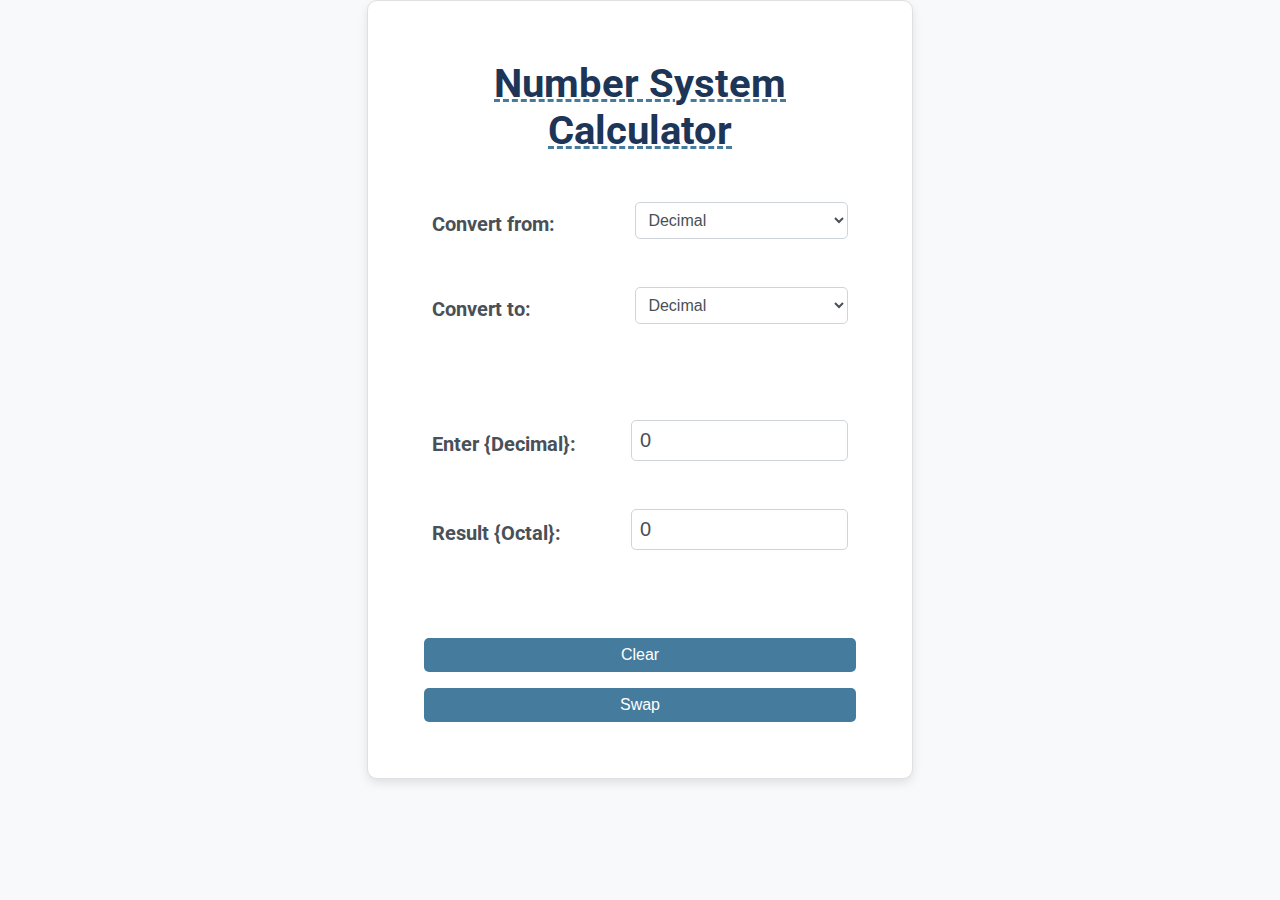
<file: Number System Converter/index.html>
<!DOCTYPE html>
<html lang="en">

<head>
    <meta charset="utf-8" />
    <title>Number System Calculator</title>
    <meta name="viewport" content="width=device-width, initial-scale=1" />
    <link rel="stylesheet" href="style.css" />
    <link href="https://fonts.googleapis.com/css2?family=Roboto:wght@400;500;700&display=swap" rel="stylesheet">
</head>

<body>
<div class="root">
    <h1 class="title">Number System Calculator</h1>
    <section>
        <div class="option">
                <span>
                    <label for="typeFrom">Convert from:</label>
                    <select id="typeFrom" onchange="update()">
                        <option value="10">Decimal</option>
                        <option value="2">Binary</option>
                        <option value="8">Octal</option>
                        <option value="16">HexaDecimal</option>
                    </select>
                </span>
            <span>
                    <label for="typeTo">Convert to:</label>
                    <select id="typeTo" onchange="update()">
                        <option value="10" label="Decimal">Decimal</option>
                        <option value="2">Binary</option>
                        <option value="8">Octal</option>
                        <option value="16">HexaDecimal</option>
                    </select>
                </span>
            <br /><br />
            <span>
                    <label for="input" id="inputType">Enter {Decimal}:</label>
                    <input type="text" min="0" value="0" id="input" onkeyup="update()" />
                </span>
            <span>
                    <label for="res" id="resultType">Result {Octal}:</label>
                    <input id="res" onkeyup="reverse()" type="text" min="0" value="0" />
                </span>
            <br /><br />
            <button onclick="clearFields()">Clear</button>
            <button onclick="swapValues()">Swap</button>
        </div>
    </section>
</div>
<script src="script.js"></script>
</body>

</html>
</file>
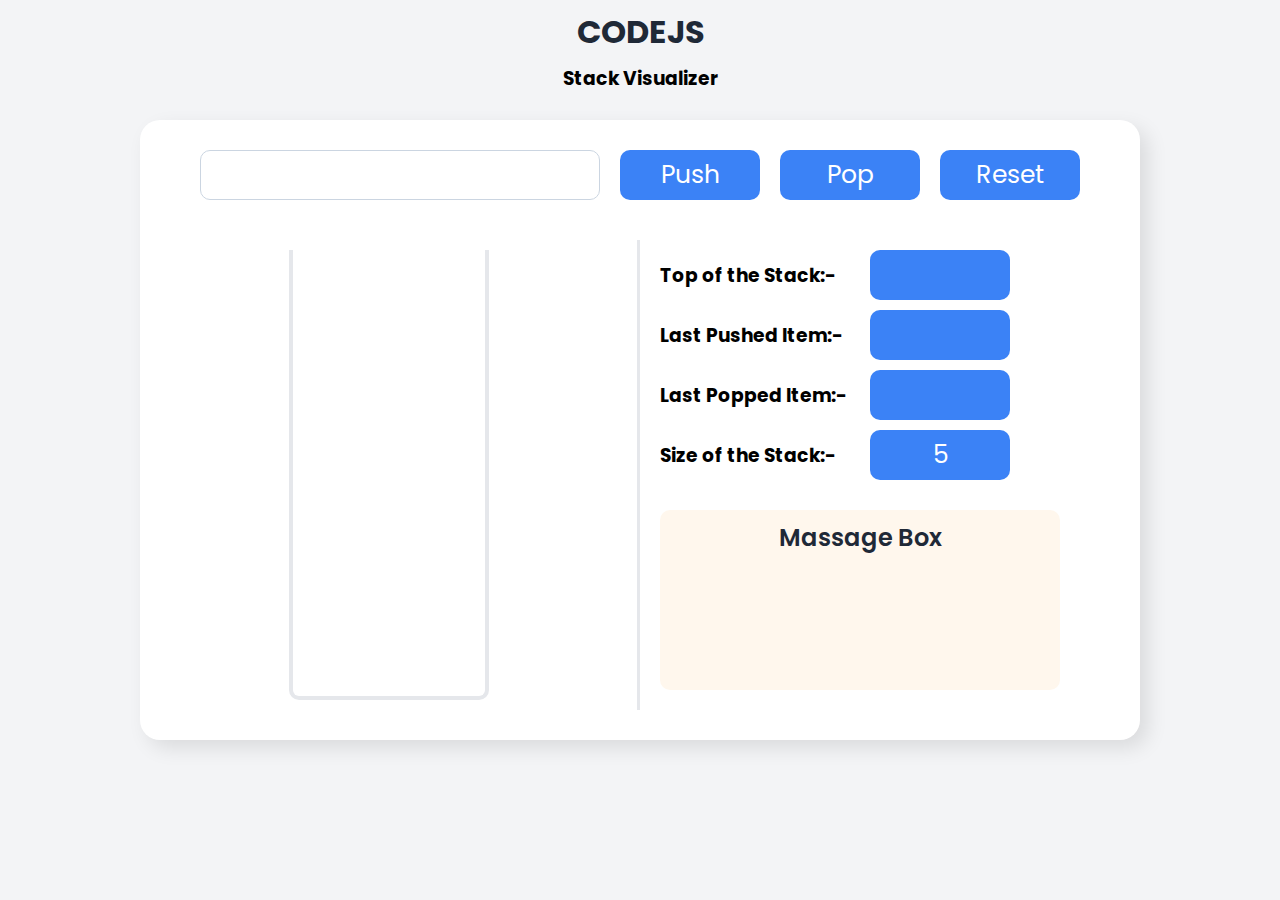
<file: Stack Visualizer/index.html>
<!DOCTYPE html>
<html lang="en">

<head>
    <meta charset="UTF-8">
    <meta http-equiv="X-UA-Compatible" content="IE=edge">
    <meta name="viewport" content
            ="width=device-width, initial-scale=1.0">
    <title>
        Stack Visualizer using HTML CSS & JavaScript
    </title>
    <link rel="icon" href="favicon.png" type="image/x-icon">
    <link rel="stylesheet" href="style.css">
</head>

<body>
<!-- heading -->
<header>
    <h1 class="heading">CODEJS</h1>
    <h3 class="title">Stack Visualizer</h3>
</header>

<div class="container">
    <div class="container-header">
        <input type="number" class="text" required>
        <button class="push">Push</button>
        <button class="pop ">Pop</button>
        <button class="reset">Reset</button>
    </div>

    <div class="container-body">
        <div class="stack">
            <div class="main-stack-bucket"></div>
        </div>

        <div class="info">
            <div class="sec1">
                <h3>Top of the Stack:-</h3>
                <button class="box"></button>
            </div>
            <div class="sec2">
                <h3>Last Pushed Item:-</h3>
                <button class="box"></button>
            </div>
            <div class="sec3">
                <h3>Last Popped Item:-</h3>
                <button class="box"></button>
            </div>
            <div class="sec3">
                <h3>Size of the Stack:-</h3>
                <button class="box">5</button>
            </div>

            <div class="massage-box">
                <h2>Massage Box</h2>
                <div class="massage"></div>
            </div>
        </div>
    </div>
</div>

<!-- script -->
<script src="./index.js"></script>
</body>

</html>
</file>
<file: Number System Converter/style.css>
/* style.css */
body {
    text-align: center;
    margin: auto;
    font-family: 'Roboto', sans-serif;
    background-color: #f8f9fa; /* Light grey background */
    color: #343a40; /* Dark grey text */
}

.title {
    font-size: 2.5rem;
    color: #1d3557; /* Dark blue */
    text-decoration: underline dashed 3px #457b9d; /* Lighter blue */
    margin-bottom: 1rem;
}

.root {
    display: flex;
    flex-direction: column;
    max-width: 30rem;
    margin: auto;
    box-shadow: 0 4px 10px rgba(0, 0, 0, 0.1); /* Softer shadow */
    background-color: #ffffff; /* White background */
    border-radius: 10px;
    padding: 2rem; /* Consistent padding */
    border: 1px solid #e0e0e0; /* Subtle border */
}

section {
    font-size: 1.25rem;
    padding: 1rem;
    margin: auto;
    text-align: left;
    color: #495057; /* Mid grey text */
}

span>label {
    width: 100%;
    font-weight: bold;
    margin-bottom: 0.5rem;
}

.option {
    display: flex;
    flex-direction: column;
}

.option>span {
    display: flex;
    padding: 1rem; /* Adjusted padding */
    justify-content: space-between;
    align-items: center;
}

select {
    width: 100%;
    font-size: 1rem;
    outline: none;
    padding: 0.5rem;
    margin-bottom: 1rem;
    border: 1px solid #ced4da; /* Grey border */
    border-radius: 5px; /* Rounded corners */
    background-color: #ffffff; /* White background */
    color: #495057; /* Mid grey text */
}

input {
    width: 100%;
    font-size: 1.25rem;
    outline: none;
    padding: 0.5rem;
    margin-bottom: 1rem;
    border: 1px solid #ced4da; /* Grey border */
    border-radius: 5px; /* Rounded corners */
    background-color: #ffffff; /* White background */
    color: #495057; /* Mid grey text */
}

button {
    background-color: #457b9d; /* Lighter blue */
    color: #ffffff; /* White text */
    border: none;
    border-radius: 5px;
    padding: 0.5rem 1rem;
    font-size: 1rem;
    cursor: pointer;
    margin: 0.5rem;
}

button:hover {
    background-color: #1d3557; /* Darker blue on hover */
}
</file>
<file: Stack Visualizer/style.css>
@import url("https://fonts.googleapis.com/css2?family=Poppins:ital,wght@0,100;0,200;0,300;0,400;0,500;0,600;0,700;0,800;0,900;1,100;1,200;1,300;1,400;1,500;1,600;1,700;1,800;1,900&display=swap");

* {
    margin: 0;
    padding: 0;
    box-sizing: border-box;
    font-family: "Poppins", sans-serif;
}

body {
    height: 100vh;
    width: 100vw;
    display: flex;
    justify-content: start;
    align-items: center;
    flex-direction: column;
    gap: 20px;
    background-color: #f3f4f6;
}

header {
    height: 100px;
    width: 100%;
    display: flex;
    flex-direction: column;
    align-items: center;
    justify-content: center;
    gap: 8px;
}

.heading {
    color: #1f2937; /* Dark grey for heading */
}

.container {
    height: 620px;
    width: 1000px;
    background-color: #ffffff;
    box-shadow: 8px 8px 20px rgba(0, 0, 0, 0.1);
    position: relative;
    overflow: hidden;
    border-radius: 20px;
    transition: transform 0.2s ease-in-out, box-shadow 0.2s ease-in-out;
}

.container:hover {
    transform: translateY(-10px);
    box-shadow: 16px 16px 30px rgba(0, 0, 0, 0.1);
}

.container-header {
    height: 90px;
    width: 100%;
    display: flex;
    justify-content: center;
    align-items: center;
    gap: 20px;
    margin-bottom: 20px;
    margin-top: 10px;
}

.container-header input {
    height: 50px;
    width: 400px;
    font-size: 25px;
    border-radius: 10px;
    padding-left: 20px;
    padding-right: 5px;
    border: 1px solid #cbd5e1; /* Light grey border */
    transition: border-color 0.2s;
}

.container-header input:focus {
    border-color: #3b82f6; /* Blue focus color */
    outline: none;
}

.push,
.pop,
.reset,
.box {
    height: 50px;
    width: 140px;
    font-size: 25px;
    background-color: #3b82f6; /* Modern blue color */
    color: white;
    border-radius: 10px;
    cursor: pointer;
    transition: transform 0.2s, background-color 0.2s, box-shadow 0.2s;
    border: none;
}

.push:hover,
.pop:hover,
.reset:hover,
.box:hover {
    background-color: #2563eb; /* Darker blue for hover */
    box-shadow: 0 4px 8px rgba(0, 0, 0, 0.2);
}

.disable-button {
    background-color: #1e40af; /* Very dark blue for disabled button */
}

.container-header button:active {
    transform: scale(0.95);
}

.container-body {
    width: 1000px;
    display: flex;
    justify-content: space-evenly;
    align-items: center;
}

.stack {
    width: 500px;
    height: 470px;
    display: flex;
    justify-content: center;
    align-items: center;
    border-width: 0 3px 0 0;
    border-color: #e5e7eb; /* Light grey border */
    border-style: solid;
}

.main-stack-bucket {
    height: 450px;
    width: 200px;
    border-width: 0 4px 4px 4px;
    border-color: #e5e7eb; /* Light grey border */
    border-style: solid;
    border-radius: 0 0 10px 10px;
    display: flex;
    justify-content: end;
    align-items: center;
    flex-direction: column-reverse;
    gap: 5px;
    padding-bottom: 5px;
}

.ele {
    height: 80px;
    width: 170px;
    background-color: #3b82f6; /* Modern blue */
    color: white;
    border: 4px #1f2937 solid; /* Dark grey border */
    border-radius: 10px;
    font-size: 25px;
    display: flex;
    justify-content: center;
    align-items: center;
    animation: bounce 0.5s ease-in-out;
}

@keyframes bounce {
    0%, 100% {
        transform: translateY(0);
    }
    50% {
        transform: translateY(-15px);
    }
}

.ele-add {
    animation: pushAnimation 0.3s infinite linear;
}

.ele-remove {
    animation: popAnimation 0.3s infinite linear;
}

@keyframes pushAnimation {
    0% {
        background-color: #3b82f6;
    }
    100% {
        background-color: #10b981; /* Modern green */
    }
}

@keyframes popAnimation {
    0% {
        background-color: #3b82f6;
    }
    100% {
        background-color: #f43f5e; /* Modern red */
    }
}

.info {
    height: 470px;
    width: 500px;
    padding-left: 20px;
}

[class^="sec"] {
    display: flex;
    width: 350px;
    align-items: center;
    gap: 10px;
    margin-top: 10px;
    justify-content: space-between;
}

.massage-box {
    height: 180px;
    width: 400px;
    margin-top: 30px;
    padding: 10px;
    border-radius: 10px;
    background-color: #fff7ed; /* Light orange */
    display: flex;
    flex-direction: column;
    justify-content: space-between;
}

.massage-box h2 {
    text-align: center;
    font-weight: 600;
    color: #1f2937; /* Dark grey */
}

.massage {
    height: 160px;
    display: flex;
    align-items: center;
    justify-content: center;
    font-size: 30px;
}

.error-massage {
    animation: errorMassage 0.4s infinite linear;
}

@keyframes errorMassage {
    0% {
        background-color: #fff7ed;
    }
    100% {
        background-color: #f43f5e; /* Modern red */
    }
}
</file>
